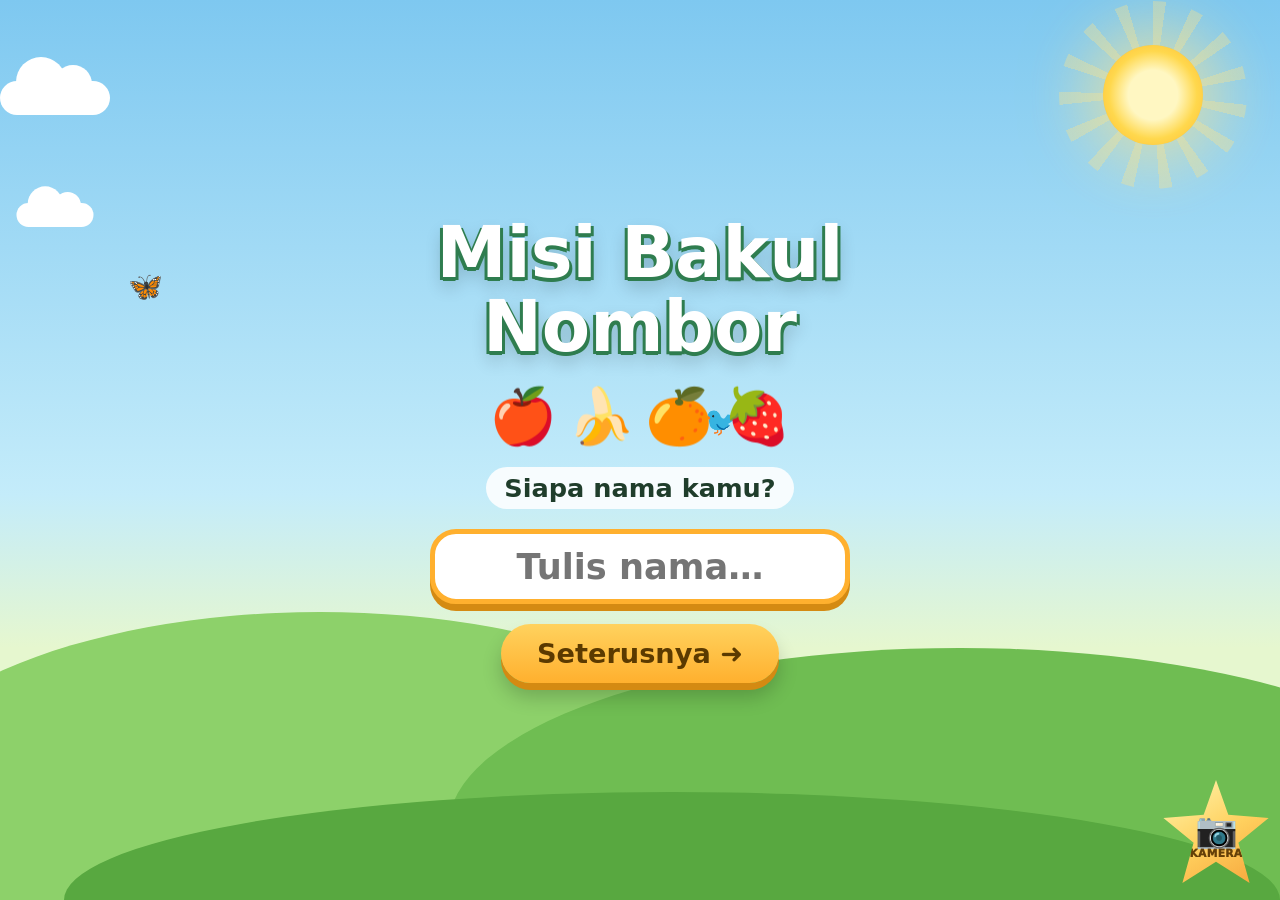
<file: index.html>
<!doctype html>
<html lang="ms"><head><meta charset="utf-8">
<meta name="viewport" content="width=device-width,initial-scale=1,viewport-fit=cover">
<title>Misi Bakul Nombor</title>
<style>
*{box-sizing:border-box;margin:0}
:root{color-scheme:light;--ink:#1f3d2b;box-sizing:border-box;padding-top:env(safe-area-inset-top,0px);padding-bottom:env(safe-area-inset-bottom,0px)}
html,body{height:100%}
body{font-family:ui-rounded,"Trebuchet MS",system-ui,sans-serif;color:var(--ink);overflow:hidden;background:#8fd3f4;user-select:none;-webkit-user-select:none}
button{font:inherit;cursor:pointer;border:0;touch-action:manipulation;color:inherit}
.bg{position:fixed;inset:0;z-index:0;overflow:hidden;background:linear-gradient(#7ec8f0,#c4ecfa 55%,#e6f7cf 72%)}
.sun{position:absolute;right:6%;top:5%;width:100px;height:100px;border-radius:50%;background:radial-gradient(#fff7c2 35%,#ffd84d 62%,#ffb62e);box-shadow:0 0 60px 20px #ffe58a99}
.sun:before{content:"";position:absolute;inset:-44px;border-radius:50%;background:repeating-conic-gradient(#ffe58a55 0 8deg,transparent 8deg 24deg);animation:spin 40s linear infinite;z-index:-1}
.cl{position:absolute;background:#fff;border-radius:99px;height:34px;width:110px;animation:drift linear infinite}
.cl:before,.cl:after{content:"";position:absolute;background:#fff;border-radius:50%}
.cl:before{width:50px;height:50px;left:16px;top:-24px}.cl:after{width:38px;height:38px;right:18px;top:-16px}
.hill{position:absolute;bottom:-12vh;border-radius:50%}
.h1{left:-10%;width:70%;height:44vh;background:#8dd16a}.h2{right:-15%;width:80%;height:40vh;background:#6fbd52}.h3{left:5%;width:95%;height:24vh;background:#58a840}
.fly{position:absolute;font-size:28px;animation:fly 14s ease-in-out infinite}
@keyframes spin{to{transform:rotate(360deg)}}
@keyframes drift{from{transform:translateX(-160px)}to{transform:translateX(calc(100vw + 160px))}}
@keyframes fly{0%,100%{transform:translate(0,0)}50%{transform:translate(40vw,-8vh)}}
.scr{position:fixed;inset:0;z-index:5;display:none;flex-direction:column;align-items:center;justify-content:center;gap:2.2vh;padding:14px;text-align:center;overflow:auto}
.scr.on{display:flex;animation:fade .4s}
@keyframes fade{from{opacity:0;transform:scale(.96)}}
.logo{font-size:clamp(2.2rem,8vw,4.4rem);font-weight:900;color:#fff;line-height:1.05;text-shadow:0 4px 0 #2f7d4f,3px 3px 0 #2f7d4f,-3px 3px 0 #2f7d4f,0 10px 18px #0003;animation:bob 2.6s ease-in-out infinite}
.sub{font-size:clamp(1.1rem,3vw,1.6rem);font-weight:800;background:#fffd;padding:6px 18px;border-radius:99px}
.fl{font-size:clamp(2rem,7vw,3.4rem);display:flex;gap:10px}.fl span{animation:bob 1.6s ease-in-out infinite}.fl span:nth-child(2){animation-delay:.3s}.fl span:nth-child(3){animation-delay:.6s}.fl span:nth-child(4){animation-delay:.9s}
#nm{font:inherit;font-weight:900;font-size:clamp(1.4rem,4vw,2.2rem);text-align:center;border:5px solid #ffb02e;border-radius:26px;padding:12px 18px;width:min(88vw,420px);outline:0;box-shadow:0 7px 0 #d48a12;user-select:text;-webkit-user-select:text}
.btn{background:linear-gradient(#ffd25e,#ffb02e);color:#5b3a00;font-weight:900;font-size:clamp(1.2rem,3vw,1.7rem);padding:14px 36px;border-radius:99px;box-shadow:0 7px 0 #d48a12,0 14px 20px #0003}
.btn:active{transform:translateY(5px);box-shadow:0 2px 0 #d48a12}
.btn.g{background:#fff;font-size:1rem;padding:8px 18px;box-shadow:0 4px 0 #cdd}
.row{display:flex;flex-wrap:wrap;gap:clamp(10px,3vw,26px);justify-content:center;align-items:flex-end}
.card{background:#fff;border-radius:26px;padding:10px 14px 12px;box-shadow:0 8px 0 #cfe5d3,0 14px 24px #0002;border:5px solid transparent;font-weight:900;transition:transform .15s}
.card:hover{transform:scale(1.06) rotate(-1deg)}.card.sel{border-color:#ffb02e;background:#fff8e1}
.card .hero{width:clamp(80px,17vh,150px)}.big .hero{width:clamp(130px,30vh,260px)}
.sk{width:46px;height:46px;border-radius:50%;border:5px solid #fff;box-shadow:0 4px 0 #0002}.sk.sel{outline:5px solid #ffb02e}
.hero{overflow:visible;display:block}.hero.idle{animation:bob 2.4s ease-in-out infinite}
@keyframes bob{50%{transform:translateY(-7px)}}
.hero.cheer{animation:jump .6s ease-in-out 3}.hero.sad{animation:shake .5s}
@keyframes jump{40%{transform:translateY(-34px) scale(1.05,.96)}}
@keyframes shake{25%{transform:translateX(-7px) rotate(-3deg)}75%{transform:translateX(7px) rotate(3deg)}}
.hero.cheer .r{animation:wave .28s ease-in-out infinite alternate}@keyframes wave{to{transform:rotate(-150deg)}}
.eyes{animation:blink 4s infinite;transform-origin:60px 58px}@keyframes blink{0%,94%,100%{transform:scaleY(1)}97%{transform:scaleY(.1)}}
.talk .mouth{animation:talk .22s infinite alternate;transform-origin:60px 72px}@keyframes talk{to{transform:scaleY(1.7)}}
.bub{position:relative;background:#fff;border:4px solid #ffb02e;border-radius:26px;padding:12px 18px;font-weight:800;font-size:clamp(1rem,2.5vw,1.4rem);line-height:1.35;max-width:min(680px,68vw);box-shadow:0 6px 0 #d48a12,0 12px 20px #0002;animation:pop .35s cubic-bezier(.3,1.6,.5,1)}
.bub:before{content:"";position:absolute;left:-22px;bottom:18px;border:11px solid transparent;border-right:14px solid #ffb02e}
.bub:after{content:"";position:absolute;left:-14px;bottom:20px;border:9px solid transparent;border-right:12px solid #fff}
.bub.c{display:inline-block}
@keyframes pop{from{transform:scale(.6);opacity:0}}
#game{position:fixed;inset:0;z-index:2;display:none;grid-template-rows:auto 1fr auto;padding-top:env(safe-area-inset-top,0px)}
#game.on{display:grid}
.hud{display:flex;flex-wrap:wrap;align-items:center;justify-content:space-between;gap:8px;padding:8px 12px}
.chip{background:#fffd;border-radius:99px;padding:6px 14px;font-weight:900;white-space:nowrap}
.mc{background:#fff9;border-radius:99px;padding:6px 14px;font-weight:900}.mc.on{background:#ffb02e;color:#fff;box-shadow:0 3px 0 #d48a12}
.dots span{width:15px;height:15px;border-radius:50%;background:#fff8;border:2px solid #fff;display:inline-block;margin:0 3px}.dots .d{background:#ffc83d}.dots .c{outline:3px solid #ff7a59}
.play{display:flex;align-items:center;justify-content:center;min-height:0;padding:4px 10px}
.hrow{display:flex;align-items:flex-end;gap:22px;padding:0 14px 10px 14px}.hrow .hero{width:clamp(96px,23vh,190px);flex:none}
.col{display:flex;flex-direction:column;align-items:center;gap:2.5vh}
.fr{display:flex;flex-wrap:wrap;gap:10px;justify-content:center;max-width:min(720px,94vw)}
.fx{position:relative;background:#fffd;border-radius:24px;width:clamp(58px,13vmin,100px);height:clamp(58px,13vmin,100px);font-size:clamp(2rem,9vmin,4.2rem);box-shadow:0 6px 0 #0001;animation:pop .45s both;transition:transform .15s,background .15s}
.fx b{position:absolute;top:-9px;right:-7px;background:#ff7a59;color:#fff;border-radius:50%;font-size:1rem;width:28px;height:28px;display:none;place-items:center}
.fx.cn{background:#dcfce7;transform:scale(.92) rotate(-4deg)}.fx.cn b{display:grid}
.cnt{font-weight:900;background:#fffd;border-radius:99px;padding:4px 16px}
.nums{display:flex;gap:clamp(10px,2.4vw,22px);flex-wrap:wrap;justify-content:center}
.nb{width:clamp(68px,15vmin,120px);height:clamp(68px,15vmin,120px);border-radius:26px;font-size:clamp(2rem,8vmin,3.6rem);font-weight:900;color:#1f6f4a;background:linear-gradient(#fffef2,#ffeeb5);border:4px solid #f1b43c;box-shadow:0 7px 0 #d8962a,0 12px 16px #0002}
.nb:active{transform:translateY(5px);box-shadow:0 2px 0 #d8962a}
.no{animation:shake .4s;background:#fecdd3!important}
.m2{display:flex;flex-wrap:wrap;gap:clamp(8px,4vw,50px);align-items:center;justify-content:center}
.tree{position:relative;width:min(46vw,52vh,360px);min-width:210px;aspect-ratio:300/260;touch-action:none}.tree svg{width:100%;height:100%;display:block;filter:drop-shadow(0 10px 8px #0002)}
.tf{position:absolute;transform:translate(-50%,-50%);font-size:clamp(28px,6.2vmin,50px);line-height:1;cursor:grab;touch-action:none;animation:sway 3s ease-in-out infinite;filter:drop-shadow(0 3px 2px #0003)}
.tf:nth-child(3n){animation-delay:-1s}.tf:nth-child(3n+1){animation-delay:-2s}
.tf.drg{animation:none;z-index:30;scale:1.3;cursor:grabbing}.tf.gone{visibility:hidden;pointer-events:none}
@keyframes sway{50%{transform:translate(-50%,-55%) rotate(7deg)}}
.side{display:flex;flex-direction:column;align-items:center;gap:6px}
.tgt{font-size:clamp(1.6rem,5vmin,2.6rem);font-weight:900;background:#fffd;border-radius:99px;padding:2px 22px}
.bkt{position:relative;width:clamp(150px,28vmin,250px);height:clamp(130px,24vmin,210px);display:grid;place-items:end center}
.bk{font-size:clamp(5.5rem,22vmin,9.5rem);line-height:1;filter:drop-shadow(0 8px 6px #0003)}
.bin{position:absolute;bottom:40%;left:6%;right:6%;display:flex;flex-wrap:wrap;justify-content:center;font-size:clamp(1.3rem,4.4vmin,2.1rem);line-height:1;z-index:2}
.bin span{cursor:pointer;animation:pop .3s}
.bc{position:absolute;right:-6px;top:-4px;background:#fff;border:3px solid #ffb02e;border-radius:99px;font-weight:900;padding:2px 12px;z-index:3}
.m3{position:relative;display:grid;grid-template-columns:auto auto;gap:clamp(70px,22vw,230px);touch-action:none;padding:6px}
.m3 .ln{position:absolute;inset:0;width:100%;height:100%;overflow:visible;pointer-events:none;z-index:1}
.c1,.c2{display:flex;flex-direction:column;justify-content:space-around;gap:clamp(6px,1.6vh,14px);position:relative;z-index:2}
.mn,.mg{display:flex;align-items:center;justify-content:center;background:#fffe;border:4px solid #bfe0c6;border-radius:22px;min-height:clamp(52px,10vh,84px);box-shadow:0 5px 0 #0002;font-weight:900;transition:transform .15s}
.mn{width:clamp(64px,14vmin,100px);font-size:clamp(1.8rem,6vmin,3rem);color:#1f6f4a}.mg{width:clamp(150px,34vw,330px);flex-wrap:wrap;font-size:clamp(1rem,3.6vmin,1.8rem);padding:4px 8px;line-height:1.15}
.pk{background:#fff1bd;border-color:#f1ae41;transform:scale(1.08)}.dn{background:#dcfce7;border-color:#48ae6b}
#ban,#cfl{position:fixed;inset:0}#ban{z-index:30;display:none;place-items:center;background:#0005}#ban.on{display:grid}
#ban div{background:#fff;border-radius:34px;padding:26px 46px;text-align:center;animation:zoom .5s cubic-bezier(.3,1.6,.5,1);box-shadow:0 12px 0 #ffb02e}
#ban span{font-size:4rem;display:block}#ban h2{font-size:clamp(1.6rem,5vw,2.6rem)}@keyframes zoom{from{transform:scale(.3) rotate(-8deg);opacity:0}}
.cf{position:fixed;top:-30px;font-size:26px;z-index:50;animation:fall 1.9s ease-in forwards;pointer-events:none}
@keyframes fall{to{transform:translate(var(--x),108vh) rotate(var(--r))}}
.top{position:fixed;right:10px;top:calc(8px + env(safe-area-inset-top,0px));z-index:20;display:none;gap:6px}.top.on{display:flex}
.top button{background:#fffd;border-radius:50%;width:42px;height:42px;font-size:1.2rem}
.tray{position:relative;min-width:190px;display:flex;flex-wrap:wrap;gap:4px;justify-content:center;background:#fff7;border:3px dashed #6fbd52;border-radius:20px;padding:18px 10px 6px;max-width:min(560px,94vw)}
.tl{white-space:nowrap;position:absolute;top:-13px;left:14px;background:#fff;border-radius:99px;padding:0 10px;font-weight:900;font-size:.9rem}
.ap{font-size:clamp(24px,5.2vmin,38px);line-height:1;cursor:grab;touch-action:none;transition:scale .15s}.ap.drg{z-index:30;scale:1.4}.ap.sel{scale:1.35;filter:drop-shadow(0 0 6px #f59e0b)}
.bks{display:flex;gap:clamp(8px,3vw,36px);align-items:flex-end;justify-content:center}
.b3{display:flex;flex-direction:column;align-items:center;gap:2px;width:clamp(84px,21vmin,150px);touch-action:none;cursor:pointer;transition:scale .15s}.b3.drg{z-index:30;scale:1.15;cursor:grabbing}.b3.pk{scale:1.1;filter:drop-shadow(0 0 8px #f59e0b)}
.bl{font-weight:900;font-size:clamp(.75rem,2.2vmin,1rem);background:#fffd;border-radius:99px;padding:0 10px}
.bi{min-height:1.3em;width:92%;display:flex;flex-wrap:wrap;justify-content:center;font-size:clamp(.85rem,2.8vmin,1.3rem);line-height:1;margin-bottom:-.8em;z-index:1}
.bw{position:relative;line-height:1}.bb{font-size:clamp(3.2rem,11vmin,5.6rem);filter:drop-shadow(0 6px 4px #0003)}
.bn{position:absolute;left:0;right:0;bottom:16%;text-align:center;font-size:clamp(1.4rem,5vmin,2.4rem);color:#fff;-webkit-text-stroke:2px #8a5a1e;paint-order:stroke fill}
.bd{display:grid;grid-template-columns:repeat(5,1fr);gap:3px;width:72%}.bd i{aspect-ratio:1;border-radius:50%;border:2px solid #f59e0b;background:#fff}.bd i.f{background:#f59e0b}
.sl{position:relative;width:clamp(96px,23vmin,170px);min-height:clamp(110px,28vmin,200px);border:4px dashed #fff;border-radius:22px;background:#fff6;display:flex;align-items:center;justify-content:center}.sl small{position:absolute;top:2px;left:10px;font-weight:900;color:#1f6f4a}
.dir{background:#fff;border:3px solid #ffb02e;border-radius:99px;padding:4px 20px;font-weight:900;font-size:clamp(1rem,3vmin,1.5rem)}
.col.f3 .b3{width:clamp(74px,17vmin,124px)}.col.f3 .bb{font-size:clamp(2.6rem,8.6vmin,4.5rem)}.col.f3 .bn{font-size:clamp(1.2rem,4vmin,2rem)}
.stair{position:relative;padding:0 8px}.stair .bks{gap:4px;align-items:flex-end;position:relative;z-index:1}
.arw{position:absolute;left:8%;right:8%;top:48%;border-top:7px dashed #f97316;transform:rotate(-13deg);transform-origin:left center;z-index:0;opacity:.9}
.arw.dn{top:30%;transform:rotate(13deg)}.arw:after{content:"";position:absolute;right:-8px;top:-16px;border-left:20px solid #f97316;border-top:12px solid transparent;border-bottom:12px solid transparent}
.sl.st{border:0;background:none;min-height:0;padding:0;flex-direction:column;justify-content:flex-end;width:clamp(80px,19vmin,134px)}
.zn{width:100%;min-height:clamp(96px,19vmin,150px);border:3px dashed #fff;border-bottom:0;border-radius:16px 16px 0 0;background:#fff5;display:flex;align-items:flex-end;justify-content:center}
.blk{width:100%;background:linear-gradient(#e8c17a,#c28a45);border-radius:0 0 12px 12px;box-shadow:inset 0 5px 0 #f6dfa8;display:grid;place-items:center;color:#fff;font-size:1.7rem;-webkit-text-stroke:2px #8a5a1e;paint-order:stroke fill}
.ag{display:grid;grid-template-columns:repeat(4,1fr);gap:clamp(6px,1.5vw,14px);width:min(760px,96vw)}
.ag .card{padding:6px 6px 8px;font-size:.85rem}.ag .card .hero{width:100%;max-width:clamp(54px,13vh,110px);height:auto;margin:auto}
.dress{display:grid;grid-template-columns:1fr 1fr;gap:12px;width:min(980px,96vw);height:min(88vh,640px)}
.pv{background:#f5c46a;border-radius:28px;display:flex;flex-direction:column;align-items:center;justify-content:center;gap:8px;padding:10px;overflow:hidden;box-shadow:0 8px 0 #d99a2b}.pv .hero{width:clamp(140px,34vh,260px);height:auto}
.pn{background:#f6f3d8;border-radius:28px;padding:10px;display:flex;flex-direction:column;gap:8px;min-height:0;box-shadow:0 8px 0 #cfc58a}
.tabs{display:flex;gap:6px;overflow-x:auto}.tb{background:#fff8;border-radius:16px;padding:6px 12px;font-size:1.5rem;font-weight:900;display:flex;flex-direction:column;align-items:center;min-width:70px}.tb small{font-size:.7rem}.tb.on{background:#fff;box-shadow:0 4px 0 #cfc58a}
.gr{display:grid;grid-template-columns:repeat(auto-fill,minmax(84px,1fr));gap:8px;overflow:auto;flex:1;padding:4px;min-height:0;align-content:start}
.it{position:relative;background:#ecebc8;border-radius:20px;padding:6px;display:flex;flex-direction:column;align-items:center;font-weight:800;font-size:.72rem;border:3px solid transparent}.it.sel{border-color:#f5a623;background:#fff4d6}.it .hero{width:100%;max-width:92px;height:auto}
.ck{position:absolute;top:4px;right:4px;background:#f5a623;color:#fff;border-radius:50%;width:22px;height:22px;display:grid;place-items:center;font-size:.8rem}
@media(orientation:portrait){.ag{grid-template-columns:repeat(3,1fr)}.dress{grid-template-columns:1fr;grid-template-rows:36% 1fr}.pv .hero{width:clamp(110px,24vh,200px)}}
/* Kamera memenuhi latar seluruh skrin, bukan pratonton kecil di penjuru. */
#cv{position:fixed;inset:0;width:100vw;height:100vh;height:100dvh;object-fit:cover;object-position:center center;transform:scaleX(-1);z-index:1;display:none;pointer-events:none;border:0;border-radius:0;box-shadow:none;background:#193a32}
body.camera-active .bg{visibility:hidden;opacity:0}
/* Serpihan bintang mengikuti jari, hilang secara automatik. */
#camStars{position:fixed;inset:0;z-index:35;pointer-events:none;overflow:hidden}
.cam-spark{position:absolute;left:0;top:0;pointer-events:none;line-height:1;font-size:clamp(21px,3vw,30px);text-shadow:0 2px 4px #0008;opacity:0;animation:cam-spark-fade var(--ttl,.76s) ease-out forwards;will-change:transform,opacity}
@keyframes cam-spark-fade{0%{opacity:0;transform:translate(-50%,-50%) scale(.2) rotate(-30deg)}15%{opacity:1;transform:translate(-50%,-50%) scale(1.08) rotate(8deg)}100%{opacity:0;transform:translate(calc(-50% + var(--dx,0px)),calc(-50% + var(--dy,-24px))) scale(.45) rotate(100deg)}}
/* Bintang kamera besar di kanan bawah, kekal boleh ditekan di semua peranti. */
#bCam{position:fixed;right:max(8px,env(safe-area-inset-right,0px));bottom:max(8px,env(safe-area-inset-bottom,0px));z-index:45;width:112px;height:112px;padding:0;background:linear-gradient(150deg,#fff8b3 0%,#ffd05e 50%,#f59d35 100%);color:#654008;border:none;border-radius:0;box-shadow:none;clip-path:polygon(50% 0%,61% 31%,97% 34%,70% 56%,80% 92%,50% 73%,20% 92%,30% 56%,3% 34%,39% 31%);display:flex;flex-direction:column;align-items:center;justify-content:center;gap:0;font-weight:950;filter:drop-shadow(0 7px 6px #0005);transition:transform .15s ease,filter .15s ease}
#bCam .cam-icon{display:block;line-height:1;font-size:2.15rem;pointer-events:none}#bCam .cam-label{font-size:.67rem;line-height:1.05;letter-spacing:.3px;pointer-events:none}
#bCam.on{background:linear-gradient(150deg,#dbffa2,#8cf17d 60%,#41bd86);color:#174b31}
#bCam:focus-visible{outline:4px solid #fff;outline-offset:4px}#bCam:active:not(:disabled){transform:scale(.95)}#bCam:disabled{opacity:.73;cursor:wait}
@media(max-width:540px){#bCam{width:96px;height:96px}#bCam .cam-icon{font-size:1.83rem}#bCam .cam-label{font-size:.6rem}}
#hc{position:fixed;left:0;top:0;width:60px;height:60px;margin:-30px 0 0 -30px;border-radius:50%;border:5px solid #fff;background:conic-gradient(#22c55e calc(var(--p,0)*1turn),#f9731699 0);display:none;place-items:center;font-size:28px;z-index:100;pointer-events:none;box-shadow:0 4px 12px #0005}
#hc.pin{transform:scale(.75);border-color:#22c55e}
#cmsg{position:fixed;left:50%;top:70px;transform:translateX(-50%);background:#fff;border:4px solid #ffb02e;border-radius:20px;padding:8px 16px;font-weight:800;z-index:60;display:none;max-width:90vw;text-align:center}
/* Dua pilihan julat, mudah ditekan dengan sentuhan atau Point & Select. */
#bR[aria-expanded="true"]{background:#ffe09a;color:#5b3a00}
.range-menu{position:absolute;top:54px;right:52px;z-index:29;width:min(250px,calc(100vw - 22px));padding:14px;border:3px solid #e6aa42;border-radius:20px;background:#fffdf4;box-shadow:0 10px 30px #0003;display:flex;flex-direction:column;align-items:stretch;gap:10px;text-align:center}
.range-menu[hidden]{display:none!important}
.range-menu strong{font-size:1.1rem;color:#1f3d2b}
.range-menu .range-choice{width:100%;height:auto;flex:0 0 auto;font-weight:950;font-size:1.35rem;background:#eef8e9;color:#1f4c2b;border:3px solid #a8d49c;border-radius:16px;min-height:58px;padding:9px 15px;box-shadow:0 3px 0 #b5cfa7}
.range-menu .range-choice.active{background:#ffe7a5;border-color:#efb842;color:#714a03}
.range-menu .range-choice:focus-visible{outline:4px solid #f59e0b;outline-offset:2px}
.range-menu small{color:#537061;font-weight:700;line-height:1.35}
/* Nombor pada anak tangga dibuang; bentuk tangga kekal. */
@media(prefers-reduced-motion:reduce){*{animation:none!important;transition:none!important}}
</style></head><body>
<div class="bg"><div class="sun"></div><div class="cl" style="top:9%;animation-duration:50s"></div><div class="cl" style="top:22%;animation-duration:70s;animation-delay:-30s;transform:scale(.7)"></div><div class="hill h1"></div><div class="hill h2"></div><div class="hill h3"></div><div class="fly" style="top:30%;left:10%">🦋</div><div class="fly" style="top:45%;left:55%;animation-delay:-6s">🐦</div></div>

<section class="scr on" id="sName"><div class="logo">Misi Bakul<br>Nombor</div><div class="fl"><span>🍎</span><span>🍌</span><span>🍊</span><span>🍓</span></div><div class="sub">Siapa nama kamu?</div><input id="nm" maxlength="14" placeholder="Tulis nama…" autocomplete="off"><button class="btn" id="goName">Seterusnya ➜</button></section>
<section class="scr" id="sGen"><div class="sub" id="gT"></div><div class="ag" id="gR"></div></section>
<section class="scr" id="sOut"><div class="dress"><div class="pv"><div class="sub" id="oB"></div><div id="oP"></div></div><div class="pn"><div class="tabs" id="oT"></div><div class="gr" id="oR"></div><div class="row"><button class="btn g" id="oBack">← Tukar haiwan</button><button class="btn" id="oGo">Jom Main! ▶</button></div></div></div></section>
<section class="scr" id="sEnd"><div class="logo" id="eT"></div><div class="big" id="eH"></div><div class="sub" id="eS"></div><div class="row"><button class="btn" id="eAgain">▶ Main lagi</button><button class="btn g" id="eChar">Tukar watak</button></div></section>

<div id="game"><div class="hud"><div class="row" style="gap:6px"><button class="mc" data-m="0">1 · Kira</button><button class="mc" data-m="1">2 · Bakul</button><button class="mc" data-m="2">3 · Susun</button></div><div class="dots" id="dots"></div><div class="chip" id="stars" style="margin-right:150px">⭐ 0</div></div><div class="play" id="play"></div><div class="hrow"><div id="hero"></div><div class="bub" id="bub"></div></div></div>
<div class="top" id="top"><button id="bV" title="Suara">🔊</button><button id="bR" title="Pilih julat nombor" aria-label="Pilih julat nombor" aria-haspopup="true" aria-expanded="false" aria-controls="rangeMenu">⚙️</button><button id="bF" title="Skrin penuh">⛶</button><div id="rangeMenu" class="range-menu" role="group" aria-label="Pilihan julat nombor" hidden><strong>🔢 Pilih Nombor</strong><button class="range-choice active" type="button" data-range="5" aria-pressed="true">0 – 5</button><button class="range-choice" type="button" data-range="10" aria-pressed="false">0 – 10</button><small>Pilih satu untuk mula semula misi semasa.</small></div></div>
<div id="ban"><div><span id="be"></span><h2 id="bt"></h2></div></div>

<video id="cv" muted autoplay playsinline aria-hidden="true"></video><div id="camStars" aria-hidden="true"></div><button id="bCam" type="button" aria-label="Hidupkan webcam" aria-pressed="false" title="Hidupkan webcam"><span class="cam-icon" aria-hidden="true">📷</span><span class="cam-label">KAMERA</span></button><div id="hc">👆</div><div id="cmsg"></div>
<script>
const $=s=>document.querySelector(s),R=(a,b)=>a+Math.floor(Math.random()*(b-a+1)),SH=a=>a.map(x=>[Math.random(),x]).sort((p,q)=>p[0]-q[0]).map(p=>p[1]);
const SK=['#ffd9b8','#e9b98c','#b97d56'],FR=['🍎','🍌','🍊','🍇','🍓','🍉'],COL=['#3b82f6','#a855f7','#f59e0b','#10b981','#ec4899'];
const OUT={l:[{n:'Baju T',t:'tee',c:'#3b82f6'},{n:'Baju Melayu',t:'melayu',c:'#16a34a'},{n:'Uniform',t:'uniform',c:'#fff',c2:'#2563eb'},{n:'Hero',t:'hero',c:'#ef4444',c2:'#b91c1c'}],
p:[{n:'Baju T',t:'tee',c:'#ec4899'},{n:'Baju Kurung',t:'kurung',c:'#a855f7'},{n:'Uniform',t:'uniform',c:'#fff',c2:'#ef4444'},{n:'Hero',t:'hero',c:'#f59e0b',c2:'#d97706'}]};
const S={name:'Kawan',a:0,acc:[0,0,0,0],tab:0,range:5,stars:0,voice:1,m:0,r:0,last:-1,lock:0};
const MS=[['🔢','Misi 1 · Jom Kira!'],['🧺','Misi 2 · Isi Bakul!'],['🧺','Misi 3 · Susun Bakul!']];
const PR=['Hebat, {n}! 🎉','Pandainya {n}! ⭐','Wah, betul! Bagus {n}!','Yeay! Tepat sekali! 🌟'];
let ac;function tone(f,d=.14,t='sine',w=0){try{ac=ac||new(window.AudioContext||window.webkitAudioContext)();const o=ac.createOscillator(),g=ac.createGain(),T=ac.currentTime+w;o.type=t;o.frequency.value=f;g.gain.setValueAtTime(.12,T);g.gain.exponentialRampToValueAtTime(.001,T+d);o.connect(g);g.connect(ac.destination);o.start(T);o.stop(T+d)}catch(e){}}
const sfx={ok:()=>[523,659,784,1047].forEach((f,i)=>tone(f,.2,'triangle',i*.09)),bad:()=>tone(190,.3,'sawtooth'),pop:k=>tone(400+(k||0)*60,.1)};
function speak(t){if(!S.voice||!window.speechSynthesis)return;try{speechSynthesis.cancel();const u=new SpeechSynthesisUtterance(t);u.lang='ms-MY';const vs=speechSynthesis.getVoices(),vv=vs.find(x=>/^ms/i.test(x.lang))||vs.find(x=>/^id/i.test(x.lang));if(vv){u.voice=vv;u.lang=vv.lang}u.rate=.9;u.pitch=1.3;speechSynthesis.speak(u)}catch(e){}}
const AN=[
{n:'Anjing',c:'#fbfbf7',bd:'#f9d7de',t:'flop',e:'#8a4b24',pt:'eye',pc:'#c98a4b'},
{n:'Poodle',c:'#c97c3a',bd:'#e8a384',t:'curl',e:'#c97c3a',fc:'#e0a07a',fx:17,fh:12,fy:68},
{n:'Husky',c:'#eeeff3',bd:'#d6d8de',t:'point',e:'#8b8fa3',ei:'#f4a7b9',top:'#8b8fa3',limb:'#8b8fa3'},
{n:'Beagle',c:'#e9bd78',bd:'#f9dcc0',t:'flop',e:'#8a4b24',fc:'#f9dcc0',fx:16,fh:12,fy:68,limb:'#d9a45f'},
{n:'Beruang',c:'#ee8fc0',bd:'#fbd8c8',t:'round',e:'#ee8fc0',ei:'#d56aa0',fl:1,fc:'#fbd8c8',fx:13,fh:11,fy:68},
{n:'Panda',c:'#fbfbf7',bd:'#fbfbf7',t:'round',e:'#555',ei:'#999',eyep:1,limb:'#555'},
{n:'Arnab Biru',c:'#6aa9f0',bd:'#a9d2fb',t:'long',e:'#6aa9f0',ei:'#9ccaf8',pt:'ear',pc:'#4688d8'},
{n:'Arnab Ungu',c:'#c56ad6',bd:'#e0a8ea',t:'long',e:'#c56ad6',ei:'#ecb3f4',fl:1},
{n:'Lembu',c:'#fbfbf7',bd:'#d9d9dd',t:'cow',e:'#444',pt:'cow',fc:'#f6c1c1',fx:21,fh:14,fy:68,limb:'#f2f2f2'},
{n:'Lembu Oren',c:'#f0983a',bd:'#fbe8bf',t:'horn',e:'#d98340',fc:'#fbe8bf',fx:22,fh:16,fy:68,limb:'#d98340'},
{n:'Kucing',c:'#b0694c',bd:'#d98a73',t:'point',e:'#b0694c',ei:'#e9a0a0',fc:'#f0cdb3',fx:14,fh:11,fy:68,wh:1,nz:'#f08a9a'},
{n:'Kucing Putih',c:'#f6f6f6',bd:'#f3d3d3',t:'point',e:'#f6f6f6',ei:'#f2b8c0',wh:1,nz:'#f08a9a'}];
const HT=[null,()=>'<rect x="38" y="8" width="44" height="22" rx="6" fill="#1f2937"/>',
()=>'<path d="M36 28L40 6L51 19L60 4L69 19L80 6L84 28Z" fill="#fbbf24" stroke="#d97706" stroke-width="2"/><circle cx="60" cy="22" r="3" fill="#ef4444"/>',
()=>'<path d="M60 -12L42 28H78Z" fill="#ec4899"/><path d="M52 8H68M47 18H73" stroke="#fff" stroke-width="3"/><circle cx="60" cy="-12" r="5" fill="#fbbf24"/>',
()=>'<path d="M26 34Q28 10 60 10Q92 10 94 34Z" fill="#3b82f6"/><path d="M80 30Q106 30 110 40L80 40Z" fill="#1d4ed8"/>',
()=>'<path d="M18 20L60 4L102 20L60 36Z" fill="#1f2937"/><rect x="44" y="28" width="32" height="10" fill="#374151"/><path d="M94 22V42" stroke="#fbbf24" stroke-width="3"/><circle cx="94" cy="44" r="4" fill="#fbbf24"/>'];
const SHI=[null,()=>'<path d="M35 104Q38 88 60 87Q82 88 85 104L84 130Q60 140 36 130Z" fill="#ef4444"/>',
()=>'<path d="M35 104Q38 88 60 87Q82 88 85 104L84 130Q60 140 36 130Z" fill="#fbbf24"/><text x="60" y="118" text-anchor="middle" font-size="20">⭐</text>',
()=>'<path d="M35 104Q38 88 60 87Q82 88 85 104L84 130Q60 140 36 130Z" fill="#16a34a"/><circle cx="60" cy="98" r="2.4" fill="#fbbf24"/><circle cx="60" cy="110" r="2.4" fill="#fbbf24"/><circle cx="60" cy="122" r="2.4" fill="#fbbf24"/>',
()=>'<path d="M35 104Q38 88 60 87Q82 88 85 104L84 130Q60 140 36 130Z" fill="#fff" stroke="#0002" stroke-width="2"/><path d="M52 88L60 100L68 88Z" fill="#2563eb"/><path d="M60 100L55 122L60 128L65 122Z" fill="#2563eb"/>',
()=>'<path d="M35 104Q38 88 60 87Q82 88 85 104L84 130Q60 140 36 130Z" fill="#60a5fa"/><path d="M36 100H84M36 114H85M36 127H84" stroke="#fff" stroke-width="4"/>'];
const GL=[null,()=>'<rect x="35" y="44" width="23" height="15" rx="6" fill="#111"/><rect x="62" y="44" width="23" height="15" rx="6" fill="#111"/><path d="M58 50H62" stroke="#111" stroke-width="3"/>',
()=>'<circle cx="47" cy="52" r="10" fill="#fff4" stroke="#8a5a1e" stroke-width="3"/><circle cx="73" cy="52" r="10" fill="#fff4" stroke="#8a5a1e" stroke-width="3"/><path d="M57 52H63" stroke="#8a5a1e" stroke-width="3"/>',
()=>'<g fill="#f43f5e"><path transform="translate(47 49)" d="M0 -2C-9 -11 -15 0 0 11C15 0 9 -11 0 -2Z"/><path transform="translate(73 49)" d="M0 -2C-9 -11 -15 0 0 11C15 0 9 -11 0 -2Z"/></g>'];
const XT=[null,()=>'<g transform="translate(86 26)"><path d="M0 0L-15 -9V9ZM0 0L15 -9V9Z" fill="#ec4899"/><circle r="4.5" fill="#be185d"/></g>',
()=>'<path d="M37 88Q60 102 83 88L85 99Q60 113 35 99Z" fill="#ef4444"/><rect x="70" y="96" width="11" height="26" rx="5" fill="#dc2626"/>',
()=>'<path d="M33 90Q60 80 87 90L102 148H18Z" fill="#7c3aed"/>',
()=>'<g transform="translate(32 28)"><g fill="#f9a8d4"><circle cy="-7" r="5"/><circle cy="7" r="5"/><circle cx="-7" r="5"/><circle cx="7" r="5"/></g><circle r="4" fill="#fbbf24"/></g>'];
const CAT=[{n:'Topi',i:'🎩',L:HT,N:['Tiada','Songkok','Mahkota','Topi Pesta','Topi Besbol','Topi Pelajar'],vb:'8 -16 104 84'},
{n:'Baju',i:'👕',L:SHI,N:['Tiada','Baju T','Baju Bintang','Baju Melayu','Uniform','Baju Belang'],vb:'18 70 84 80'},
{n:'Cermin',i:'🕶️',L:GL,N:['Tiada','Cermin Hitam','Cermin Bulat','Cermin Hati'],vb:'14 18 92 64'},
{n:'Hiasan',i:'🎀',L:XT,N:['Tiada','Reben','Skarf','Jubah Hero','Bunga'],vb:'0 -16 120 176'}];
function ears(a,fr){const e=a.e,ei=a.ei||e,t=a.t;
if(t=='flop')return fr?`<ellipse cx="26" cy="52" rx="11" ry="21" fill="${e}" transform="rotate(18 26 52)"/><ellipse cx="94" cy="52" rx="11" ry="21" fill="${e}" transform="rotate(-18 94 52)"/>`:'';
if(fr)return'';
if(t=='round')return[[34,28],[86,28]].map(([x,y])=>`<circle cx="${x}" cy="${y}" r="12" fill="${e}"/><circle cx="${x}" cy="${y}" r="6.5" fill="${ei}"/>`).join('');
if(t=='point')return`<path d="M27 44L30 12L56 26Z" fill="${e}"/><path d="M93 44L90 12L64 26Z" fill="${e}"/><path d="M33 34L34 20L46 28Z" fill="${ei}"/><path d="M87 34L86 20L74 28Z" fill="${ei}"/>`;
if(t=='long')return`<ellipse cx="44" cy="12" rx="10" ry="25" fill="${e}"/><ellipse cx="76" cy="12" rx="10" ry="25" fill="${e}"/><ellipse cx="44" cy="14" rx="5" ry="17" fill="${ei}"/><ellipse cx="76" cy="14" rx="5" ry="17" fill="${ei}"/>`;
if(t=='curl')return[[22,40],[16,54],[22,68],[98,40],[104,54],[98,68],[36,22],[84,22],[60,18]].map(([x,y])=>`<circle cx="${x}" cy="${y}" r="12" fill="${e}"/>`).join('');
if(t=='cow')return`<ellipse cx="20" cy="40" rx="14" ry="8" fill="${e}" transform="rotate(-20 20 40)"/><ellipse cx="100" cy="40" rx="14" ry="8" fill="#fbfbf7" stroke="#0001" transform="rotate(20 100 40)"/><ellipse cx="46" cy="20" rx="4" ry="7" fill="#f4d9a0"/><ellipse cx="74" cy="20" rx="4" ry="7" fill="#f4d9a0"/>`;
return`<ellipse cx="18" cy="42" rx="14" ry="8" fill="${e}" transform="rotate(-20 18 42)"/><ellipse cx="102" cy="42" rx="14" ry="8" fill="${e}" transform="rotate(20 102 42)"/><path d="M42 26Q38 10 48 8Q46 18 50 24Z" fill="#f4d9a0"/><path d="M78 26Q82 10 72 8Q74 18 70 24Z" fill="#f4d9a0"/>`}
function hero(c,cls='idle',vb){const a=AN[c.a],k=c.acc,L=a.limb||a.c;let s='';
if(k[3]==3)s+=XT[3]();
s+=ears(a,0)+`<rect x="42" y="134" width="15" height="17" rx="7.5" fill="${L}"/><rect x="63" y="134" width="15" height="17" rx="7.5" fill="${L}"/><ellipse cx="60" cy="112" rx="25" ry="29" fill="${a.c}"/><ellipse cx="60" cy="116" rx="14" ry="17" fill="${a.bd}"/>`;
if(k[1])s+=SHI[k[1]]();
if(k[3]==2)s+=XT[2]();
s+=`<ellipse cx="34" cy="110" rx="7" ry="15" fill="${L}" transform="rotate(8 34 110)"/><g class="r" style="transform-origin:85px 98px"><ellipse cx="86" cy="110" rx="7" ry="15" fill="${L}" transform="rotate(-8 86 110)"/></g>`;
if(a.fl)s+=Array.from({length:16},(_,i)=>{const t=i/16*6.283;return`<circle cx="${(60+34*Math.cos(t)).toFixed(1)}" cy="${(54+30*Math.sin(t)).toFixed(1)}" r="8" fill="${a.c}"/>`}).join('');
s+=`<ellipse cx="60" cy="54" rx="36" ry="32" fill="${a.c}"/>`;
if(a.top)s+=`<path d="M24 52Q22 22 60 22Q98 22 96 52Q80 44 60 48Q40 44 24 52Z" fill="${a.top}"/>`;
if(a.pt=='eye')s+=`<ellipse cx="76" cy="48" rx="15" ry="14" fill="${a.pc}"/>`;
if(a.pt=='cow')s+=`<path d="M25 46Q28 22 52 24Q50 44 36 54Z" fill="#444"/>`;
if(a.pt=='ear')s+=`<path d="M70 26Q96 28 96 54Q82 58 76 46Z" fill="${a.pc}"/>`;
if(a.eyep)s+=`<ellipse cx="46" cy="52" rx="10" ry="11" fill="#555" transform="rotate(-20 46 52)"/><ellipse cx="74" cy="52" rx="10" ry="11" fill="#555" transform="rotate(20 74 52)"/>`;
if(a.fc)s+=`<ellipse cx="60" cy="${a.fy}" rx="${a.fx}" ry="${a.fh}" fill="${a.fc}"/>`;
s+=ears(a,1);
s+=`<g class="eyes"><circle cx="47" cy="52" r="4" fill="#2a1612"/><circle cx="73" cy="52" r="4" fill="#2a1612"/><circle cx="48.4" cy="50.6" r="1.3" fill="#fff"/><circle cx="74.4" cy="50.6" r="1.3" fill="#fff"/></g><ellipse cx="60" cy="62" rx="5" ry="3.6" fill="${a.nz||'#4a241a'}"/><path class="mouth" d="M53 67Q56.5 73 60 67Q63.5 73 67 67" stroke="#3a1f1a" stroke-width="2.4" fill="none" stroke-linecap="round"/>`;
if(a.wh)s+='<path d="M30 62H44M30 69L43 66M90 62H76M90 69L77 66" stroke="#4a241a" stroke-width="1.6" stroke-linecap="round"/>';
if(k[2])s+=GL[k[2]]();if(k[0])s+=HT[k[0]]();if(k[3]==1||k[3]==4)s+=XT[k[3]]();
return `<svg class="hero ${cls}" viewBox="${vb||'0 -16 120 176'}">${s}</svg>`}
function show(id){document.querySelectorAll('.scr').forEach(e=>e.classList.remove('on'));$('#game').classList.remove('on');$('#top').classList.toggle('on',id=='game');$('#'+id).classList.add('on')}
$('#goName').onclick=()=>{S.name=($('#nm').value.trim()||'Kawan').slice(0,14);gen()};$('#nm').onkeydown=e=>{if(e.key=='Enter')$('#goName').click()};
function gen(){show('sGen');$('#gT').textContent=`Hai ${S.name}! Pilih kawan kamu`;$('#gR').innerHTML=AN.map((a,i)=>`<button class="card" data-i="${i}">${hero({a:i,acc:[0,0,0,0]},'')}<div>${a.n}</div></button>`).join('');
document.querySelectorAll('#gR .card').forEach(b=>b.onclick=()=>{S.a=+b.dataset.i;S.acc=[0,0,0,0];S.tab=0;outfit();sfx.pop(3)})}
function outfit(){show('sOut');const P=()=>{$('#oP').innerHTML=hero(S);$('#oB').textContent=`Hai ${S.name}! Pilih aksesori kegemaran kamu!`;
$('#oT').innerHTML=CAT.map((c,i)=>`<button class="tb ${i==S.tab?'on':''}" data-i="${i}">${c.i}<small>${c.n}</small></button>`).join('');
const C=CAT[S.tab];$('#oR').innerHTML=C.L.map((f,i)=>{const acc=[0,0,0,0];acc[S.tab]=i;return`<button class="it ${S.acc[S.tab]==i?'sel':''}" data-i="${i}">${hero({a:S.a,acc},'',C.vb)}<span>${C.N[i]}</span>${S.acc[S.tab]==i?'<b class="ck">✓</b>':''}</button>`}).join('');
document.querySelectorAll('#oT .tb').forEach(b=>b.onclick=()=>{S.tab=+b.dataset.i;P();sfx.pop(1)});
document.querySelectorAll('#oR .it').forEach(b=>b.onclick=()=>{S.acc[S.tab]=+b.dataset.i;P();sfx.pop(2)})};P()}
$('#oBack').onclick=gen;$('#oGo').onclick=()=>{S.stars=0;show('game');$('#game').classList.add('on');$('#hero').innerHTML=hero(S);startM(0)};
const hv=()=>$('#hero svg'),play=$('#play');
function act(c,ms){const h=hv();if(!h)return;h.classList.add(c);setTimeout(()=>h.classList.remove(c),ms)}
function say(t,v){const b=$('#bub');b.textContent=t;b.style.animation='none';b.offsetHeight;b.style.animation='';act('talk',Math.min(2600,t.length*55));if(v)speak(t.replace(/[^\p{L}\p{N}\s.,!?]/gu,''))}
function hud(){$('#stars').textContent='⭐ '+S.stars;document.querySelectorAll('.mc').forEach(b=>b.classList.toggle('on',+b.dataset.m==S.m))}
function dots(d,t){$('#dots').innerHTML=Array.from({length:t},(_,i)=>`<span class="${i<d?'d':i==d?'c':''}"></span>`).join('')}
function conf(){const E=['⭐','🎉','🍎','🍓','✨','🍊','🎈'];for(let i=0;i<30;i++){const e=document.createElement('div');e.className='cf';e.textContent=E[R(0,6)];e.style.cssText=`left:${R(0,100)}vw;--x:${R(-120,120)}px;--r:${R(-540,540)}deg;animation-delay:${Math.random()*.4}s`;document.body.appendChild(e);setTimeout(()=>e.remove(),2600)}}
function startM(m){if(typeof closeRangeMenu==='function')closeRangeMenu();S.m=m;S.r=0;S.lock=0;hud();$('#be').textContent=MS[m][0];$('#bt').textContent=MS[m][1];$('#ban').classList.add('on');play.innerHTML='';sfx.pop(4);setTimeout(()=>{$('#ban').classList.remove('on');next()},1500)}
function next(){S.lock=0;const tot=S.m==2?1:5;if(S.r>=tot){if(S.m<2){startM(S.m+1)}else end();return}dots(S.r,S.m==2?2:5);[m1,m2,m3][S.m]()}
function win(){if(S.lock)return;S.lock=1;S.stars++;hud();sfx.ok();conf();act('cheer',1900);say(PR[R(0,3)].replace('{n}',S.name),1);setTimeout(()=>{S.r++;next()},2200)}
function bad(el,msg){if(el){el.classList.add('no');setTimeout(()=>el.classList.remove('no'),450)}sfx.bad();act('sad',500);say(msg,1)}
function pickN(){let n;do n=R(0,S.range);while(n==S.last&&S.range>0);return S.last=n}
function m1(){const n=pickN(),fr=FR[R(0,5)],all=Array.from({length:S.range+1},(_,i)=>i).filter(x=>x!=n),o=SH([n,...SH(all).slice(0,3)]);
play.innerHTML=`<div class="col"><div class="fr">${n===0?'<span class="cnt" aria-label="Tiada buah">Tiada buah · 0</span>':''}${Array.from({length:n},(_,i)=>`<button class="fx" style="animation-delay:${i*.09}s" aria-label="buah">${fr}<b></b></button>`).join('')}</div><div class="cnt" id="cnt">Sudah kira: 0</div><div class="nums">${o.map(v=>`<button class="nb" data-v="${v}">${v}</button>`).join('')}</div></div>`;
let k=0;play.querySelectorAll('.fx').forEach(b=>b.onclick=()=>{if(S.lock||b.classList.contains('cn'))return;b.classList.add('cn');b.lastChild.textContent=++k;$('#cnt').textContent='Sudah kira: '+k;sfx.pop(k);speak(String(k))});
play.querySelectorAll('.nb').forEach(b=>b.onclick=()=>{if(S.lock)return;+b.dataset.v==n?win():bad(b,'Hampir! Sentuh setiap buah untuk mengira, kemudian cuba lagi.')});
say(S.r?'Berapa biji buah? Kira dulu ya!':`Hai ${S.name}! Sentuh setiap buah untuk mengira, kemudian pilih nombor yang betul.`,1)}
const SL=[[28,26],[45,15],[62,15],[77,28],[20,45],[38,40],[55,32],[72,45],[30,60],[47,55],[64,60],[85,55]];
function m2(){const n=pickN(),fr=FR[R(0,5)],tot=Math.min(12,n+3),inb=[];
play.innerHTML=`<div class="m2"><div class="tree"><svg viewBox="0 0 300 260"><defs><radialGradient id="cg" cx=".35" cy=".3" r=".8"><stop offset="0" stop-color="#9be36e"/><stop offset="1" stop-color="#2f8f46"/></radialGradient></defs><path d="M128 258Q138 200 134 150H166Q162 200 172 258Z" fill="#8a5a33"/><g fill="url(#cg)"><circle cx="150" cy="80" r="64"/><circle cx="85" cy="110" r="52"/><circle cx="215" cy="110" r="52"/><circle cx="120" cy="140" r="50"/><circle cx="180" cy="140" r="50"/></g></svg>${SL.slice(0,tot).map((p,i)=>`<div class="tf" data-i="${i}" style="left:${p[0]}%;top:${p[1]}%">${fr}</div>`).join('')}</div><div class="side"><div class="tgt">${n}</div><div class="bkt" id="bkt"><div class="bin" id="bin"></div><div class="bk">🧺</div><div class="bc" id="bc">0 / ${n}</div></div><button class="btn" id="chk">✔ Hantar</button></div></div>`;
const upd=()=>{$('#bin').innerHTML=inb.map(i=>`<span data-i="${i}">${fr}</span>`).join('');$('#bc').textContent=inb.length+' / '+n;$('#bin').querySelectorAll('span').forEach(s=>s.onclick=()=>{if(S.lock)return;const i=s.dataset.i;inb.splice(inb.indexOf(i),1);play.querySelector(`.tf[data-i="${i}"]`).classList.remove('gone');upd();sfx.pop(0)})};
const put=el=>{el.classList.add('gone');inb.push(el.dataset.i);upd();sfx.pop(inb.length);say((NW[inb.length-1]||inb.length)+'!',1)};$('#chk').onclick=()=>{if(S.lock)return;const k=inb.length;if(k==n)return win();sfx.bad();act('sad',500);say(k==0?'Bakul masih kosong. Isi dahulu ya!':k<n?`Belum cukup. Kamu ada ${k}, kena ada ${n}. Tambah lagi!`:`Terlalu banyak! Kamu ada ${k}, kena ada ${n}. Sentuh buah dalam bakul untuk keluarkan.`,1)};
play.querySelectorAll('.tf').forEach(el=>{let sx,sy,mv,dr;el.onpointerdown=e=>{if(S.lock)return;dr=1;mv=0;sx=e.clientX;sy=e.clientY;el.setPointerCapture(e.pointerId);el.classList.add('drg')};
el.onpointermove=e=>{if(!dr)return;const dx=e.clientX-sx,dy=e.clientY-sy;if(Math.abs(dx)+Math.abs(dy)>8)mv=1;if(mv)el.style.translate=`${dx}px ${dy}px`};
el.onpointerup=e=>{if(!dr)return;dr=0;el.classList.remove('drg');const r=$('#bkt').getBoundingClientRect();const ok=!mv||(e.clientX>r.left-20&&e.clientX<r.right+20&&e.clientY>r.top-30&&e.clientY<r.bottom+10);el.style.translate='';if(ok)put(el)}});
say(n===0?'Sifar! Biarkan bakul kosong, kemudian tekan Hantar.':S.r?`Ambil ${n} biji buah, kemudian tekan Hantar!`:`Tolong ambil ${n} biji buah dari pokok dan letak dalam bakul! Bila siap, tekan Hantar.`,1)}
const NW=['Satu','Dua','Tiga','Empat','Lima','Enam','Tujuh','Lapan','Sembilan','Sepuluh'];
function drag(el,drop,tap){let sx,sy,mv,dr;el.onpointerdown=e=>{if(S.lock)return;dr=1;mv=0;sx=e.clientX;sy=e.clientY;el.setPointerCapture(e.pointerId);el.classList.add('drg')};
el.onpointermove=e=>{if(!dr)return;const dx=e.clientX-sx,dy=e.clientY-sy;if(Math.abs(dx)+Math.abs(dy)>8)mv=1;if(mv)el.style.translate=`${dx}px ${dy}px`};
el.onpointerup=e=>{if(!dr)return;dr=0;el.classList.remove('drg');el.style.translate='';if(mv){el.style.visibility='hidden';const t=document.elementFromPoint(e.clientX,e.clientY);el.style.visibility='';drop(t)}else tap()}}
const bk=(v,i,n,l,a=1)=>`<div class="b3" data-v="${v}" data-i="${i}">${l?`<div class="bl">Bakul ${l}</div>`:''}<div class="bi">${a?(n===0?'Kosong':'🍎'.repeat(n)):''}</div><div class="bw"><span class="bb">🧺</span><b class="bn">${v}</b></div><div class="bd">${Array.from({length:v},(_,k)=>`<i class="${k<n?'f':''}"></i>`).join('')}</div></div>`;
function m3(){ph2(pickTg(null),1)}
const pickTg=prev=>{const mx=S.range;let t;for(let k=0;k<20;k++){t=SH(Array.from({length:mx+1},(_,i)=>i)).slice(0,3);if(!prev||[...t].sort().join()!=[...prev].sort().join())break}return t};
function ph2(tg,f){const dir=f==2?-1:1,ord=[...tg].sort((a,b)=>(a-b)*dir),HG=dir>0?[24,52,80]:[80,52,24];let sl=[null,null,null],tray=SH(tg),sel=null;dots(f-1,2);
play.innerHTML=`<div class="col f3"><div class="dir">${dir>0?'⬈ Menaik · Sikit ➜ Banyak':'⬊ Menurun · Banyak ➜ Sikit'}</div><div class="stair"><div class="arw ${dir>0?'':'dn'}"></div><div class="bks" id="sl"></div></div><div class="bks" id="tr"></div></div>`;
const B=v=>bk(v,0,v,'',1);
const paint=()=>{$('#sl').innerHTML=sl.map((v,p)=>`<div class="sl st" data-p="${p}"><div class="zn">${v!==null?B(v):''}</div><div class="blk" style="height:${HG[p]}px" aria-label="Anak tangga ${p+1}"></div></div>`).join('');$('#tr').innerHTML=tray.map(B).join('');
$('#tr').querySelectorAll('.b3').forEach(el=>{const v=+el.dataset.v;if(v==sel)el.classList.add('pk');drag(el,t=>{const s=t&&t.closest('.sl');if(s)place(v,+s.dataset.p)},()=>{sel=sel==v?null:v;paint();sfx.pop(1)})});
$('#sl').querySelectorAll('.sl').forEach(s=>s.onclick=()=>{if(S.lock)return;const p=+s.dataset.p;if(sel!=null)place(sel,p);else if(sl[p]!==null){tray.push(sl[p]);sl[p]=null;paint()}})};
const place=(v,p)=>{sl=sl.map(x=>x==v?null:x);if(sl[p]!==null)tray.push(sl[p]);sl[p]=v;tray=tray.filter(x=>x!=v);sel=null;sfx.pop(p+1);paint();
if(sl.every(x=>x!==null)){if(sl.every((x,i)=>x==ord[i])){if(f<2){S.lock=1;sfx.ok();conf();act('cheer',1500);say(PR[R(0,3)].replace('{n}',S.name),1);setTimeout(()=>{S.lock=0;ph2(pickTg(tg),2)},2000)}else win()}
else{bad(null,dir>0?'Belum betul. Kira titik dan epal. Mana yang paling sedikit? Letak di tangga 1.':'Belum betul. Mana yang paling banyak? Letak di tangga 1. Kira titik ya!');S.lock=1;setTimeout(()=>{S.lock=0;sl=[null,null,null];tray=SH(tg);paint()},1400)}}};
paint();say(f==1?`Hai ${S.name}! Naik bukit! Letak bakul PALING SEDIKIT epal di tangga 1, kemudian tangga 2, dan PALING BANYAK di tangga 3.`:'Sekarang turun bukit! Letak bakul PALING BANYAK epal di tangga 1, kemudian tangga 2, dan PALING SEDIKIT di tangga 3.',1)}
function end(){show('sEnd');$('#eT').textContent=`Tahniah, ${S.name}! 🎉`;$('#eH').innerHTML=hero(S,'cheer');$('#eS').textContent=`Kamu dapat ⭐ ${S.stars} bintang!`;conf();sfx.ok();speak(`Tahniah ${S.name}! Kamu hebat!`);setTimeout(conf,1400)}
$('#eAgain').onclick=()=>{S.stars=0;show('game');$('#game').classList.add('on');$('#hero').innerHTML=hero(S);startM(0)};$('#eChar').onclick=gen;
document.querySelectorAll('.mc').forEach(b=>b.onclick=()=>startM(+b.dataset.m));
$('#bV').onclick=e=>{S.voice=!S.voice;e.target.textContent=S.voice?'🔊':'🔇';if(!S.voice)try{speechSynthesis.cancel()}catch(x){}};
const rangeMenu=$('#rangeMenu'),rangeGear=$('#bR');
function closeRangeMenu(){rangeMenu.hidden=true;rangeGear.setAttribute('aria-expanded','false')}
rangeGear.onclick=()=>{const opened=rangeMenu.hidden;rangeMenu.hidden=!opened;rangeGear.setAttribute('aria-expanded',String(opened))};
rangeMenu.querySelectorAll('.range-choice').forEach(btn=>btn.onclick=()=>{
  const chosen=+btn.dataset.range;S.range=chosen;S.last=-1;
  rangeMenu.querySelectorAll('.range-choice').forEach(b=>{const picked=+b.dataset.range===chosen;b.classList.toggle('active',picked);b.setAttribute('aria-pressed',String(picked))});
  closeRangeMenu();say(`Julat nombor sifar hingga ${chosen}. Jom mula semula!`,1);startM(S.m);
});
document.addEventListener('pointerdown',e=>{if(!rangeMenu.hidden&&!rangeMenu.contains(e.target)&&e.target!==rangeGear)closeRangeMenu()});
document.addEventListener('keydown',e=>{if(e.key==='Escape')closeRangeMenu()});
$('#bF').onclick=()=>{document.fullscreenElement?document.exitFullscreen():document.documentElement.requestFullscreen?.()};

(()=>{const spc=Element.prototype.setPointerCapture;Element.prototype.setPointerCapture=function(i){if(i===99)return;try{spc.call(this,i)}catch(e){}};
const C={on:0,loading:0,requestId:0,x:0,y:0,pin:0,t0:0,cool:0,lost:0,lt:-1},hc=$('#hc'),cv=$('#cv');window.CAMC=C;
const camStars=$('#camStars'),sparkPalette=['#ffe45b','#ff82bd','#67e0ff','#a4ff79','#ffc06e','#cf9aff'];let lastSparkAt=0;
function updateCameraUI(active){const b=$('#bCam');document.body.classList.toggle('camera-active',active);b.classList.toggle('on',active);b.setAttribute('aria-pressed',String(active));b.setAttribute('aria-label',active?'Matikan webcam':'Hidupkan webcam');b.title=active?'Matikan webcam':'Hidupkan webcam';b.innerHTML=`<span class="cam-icon" aria-hidden="true">📷</span><span class="cam-label">${active?'AKTIF':'KAMERA'}</span>`}
function sparkleAt(x,y,t){if(!C.on||!Number.isFinite(x)||!Number.isFinite(y)||t-lastSparkAt<55)return;lastSparkAt=t;const amount=Math.random()<.4?2:1;for(let i=0;i<amount;i++){const sp=document.createElement('span');sp.className='cam-spark';sp.textContent=Math.random()>.48?'★':'✦';sp.style.left=(x+(Math.random()-.5)*20)+'px';sp.style.top=(y+(Math.random()-.5)*20)+'px';sp.style.color=sparkPalette[Math.floor(Math.random()*sparkPalette.length)];sp.style.setProperty('--dx',((Math.random()-.5)*40)+'px');sp.style.setProperty('--dy',(-16-Math.random()*30)+'px');sp.style.setProperty('--ttl',(.64+Math.random()*.2)+'s');camStars.appendChild(sp);setTimeout(()=>sp.remove(),950)}}
const msg=(t,ms=6000)=>{const m=$('#cmsg');m.textContent=t;m.style.display='block';clearTimeout(msg.t);msg.t=setTimeout(()=>m.style.display='none',ms)};
const fire=(el,type)=>el&&el.dispatchEvent(new PointerEvent(type,{bubbles:true,cancelable:true,composed:true,clientX:C.x,clientY:C.y,pointerId:99,pointerType:'touch',isPrimary:true,button:0,buttons:type=='pointerup'?0:1}));
const ring=p=>hc.style.setProperty('--p',Math.max(0,Math.min(1,p)));
function release(){if(C.el){fire(C.el,'pointerup');if(Math.hypot(C.x-C.sx,C.y-C.sy)<22){const b=C.el.closest('button,.sl');if(b)b.click()}C.el=null}C.pin=0;hc.classList.remove('pin');hc.textContent='👆'}
function handle(lm){const now=performance.now();
if(!lm){if(!C.lost)C.lost=now;if(now-C.lost>600){hc.style.display='none';release();ring(0);C.dw=null;C.init=0}return}
C.lost=0;hc.style.display='grid';
const W=innerWidth,H=innerHeight,m=(x,y)=>[Math.max(0,Math.min(1,((1-x)-.1)/.8))*W,Math.max(0,Math.min(1,(y-.1)/.8))*H];
const sz=Math.hypot(lm[0].x-lm[9].x,lm[0].y-lm[9].y)||.1,d=Math.hypot(lm[4].x-lm[8].x,lm[4].y-lm[8].y)/sz,pin=C.pin?d<.45:d<.3;
const[tx,ty]=pin?m((lm[4].x+lm[8].x)/2,(lm[4].y+lm[8].y)/2):m(lm[8].x,lm[8].y);
const f=!C.init;C.init=1;C.x=f?tx:C.x+(tx-C.x)*.45;C.y=f?ty:C.y+(ty-C.y)*.45;hc.style.left=C.x+'px';hc.style.top=C.y+'px';sparkleAt(C.x,C.y,now);
if(pin&&!C.pin){C.pin=1;hc.classList.add('pin');hc.textContent='🤏';C.el=document.elementFromPoint(C.x,C.y);C.sx=C.x;C.sy=C.y;fire(C.el,'pointerdown');ring(0);C.dw=null}
else if(!pin&&C.pin)release();else if(pin&&C.el)fire(C.el,'pointermove');
if(!pin){const el=document.elementFromPoint(C.x,C.y)?.closest('button,.sl');if(el!==C.done)C.done=null;
if(el&&el!==C.done&&el===C.dw&&Math.hypot(C.x-C.dx,C.y-C.dy)<45){const p=(now-C.t0)/900;ring(p);if(p>=1){C.done=el;C.dw=null;ring(0);sfx.pop(3);el.click()}}
else if(!(el&&el===C.done)){C.dw=el;C.dx=C.x;C.dy=C.y;C.t0=now;ring(0)}}}
window.camHandle=handle;
function loop(){if(!C.on||!C.hl)return;if(cv.readyState>=2&&cv.currentTime!==C.lt){C.lt=cv.currentTime;try{const r=C.hl.detectForVideo(cv,performance.now());handle(r.landmarks&&r.landmarks[0])}catch(e){}}requestAnimationFrame(loop)}
function stop(note){C.requestId++;C.on=0;C.loading=0;C.hl=null;C.init=0;try{cv.srcObject&&cv.srcObject.getTracks().forEach(t=>t.stop())}catch(e){}cv.srcObject=null;cv.style.display='none';hc.style.display='none';release();camStars.replaceChildren();updateCameraUI(false);$('#bCam').disabled=false;if(note)msg(note,7000)}
async function start(){if(C.loading)return;if(C.on){stop();return}
const req=++C.requestId;C.loading=1;$('#bCam').disabled=true;
try{msg('Memuatkan kamera… sila benarkan kamera.');
const stream=await navigator.mediaDevices.getUserMedia({video:{width:{ideal:1280},height:{ideal:720},facingMode:'user'},audio:false});
if(req!==C.requestId){stream.getTracks().forEach(track=>track.stop());return}
cv.srcObject=stream;cv.style.display='block';C.on=1;C.loading=0;$('#bCam').disabled=false;updateCameraUI(true);
cv.play().catch(()=>{if(req===C.requestId&&C.on)msg('Kamera dihidupkan. Jika video belum kelihatan, semak kebenaran kamera dan cuba hidupkan semula.',7500)});
msg('Webcam aktif! Video kini menjadi latar permainan. Sedang menyediakan pengesanan jari…',6500);
try{
const U='https://cdn.jsdelivr.net/npm/@mediapipe/tasks-vision@0.10.14',V=await import(U+'/vision_bundle.mjs'),fs=await V.FilesetResolver.forVisionTasks(U+'/wasm');
let local=false;try{local=(await fetch('hand_landmarker.task',{method:'HEAD'})).ok}catch(e){}
const paths=(local?['hand_landmarker.task']:[]).concat('https://storage.googleapis.com/mediapipe-models/hand_landmarker/hand_landmarker/float16/1/hand_landmarker.task');let hl;
for(const path of paths){if(req!==C.requestId)return;for(const d of ['GPU','CPU']){try{hl=await V.HandLandmarker.createFromOptions(fs,{baseOptions:{modelAssetPath:path,delegate:d},runningMode:'VIDEO',numHands:1});break}catch(e){}}if(hl)break}
if(req!==C.requestId)return;
if(!hl)throw new Error('model');C.hl=hl;C.init=0;
msg('Tunjuk tangan kamu! 👆 Tahan di atas butang untuk pilih. 🤏 Cubit untuk pegang, lepaskan untuk letak.',9000);loop()
}catch(e){if(req===C.requestId&&C.on)msg('Video webcam masih aktif. Pengesanan jari belum tersedia; boleh guna sentuhan atau mouse.',8500)}
}catch(e){if(req===C.requestId)stop('Webcam tidak dapat dihidupkan. Sila semak kebenaran kamera, atau guna sentuhan / mouse.')}}
$('#bCam').onclick=start})();
</script></body></html>
</file>
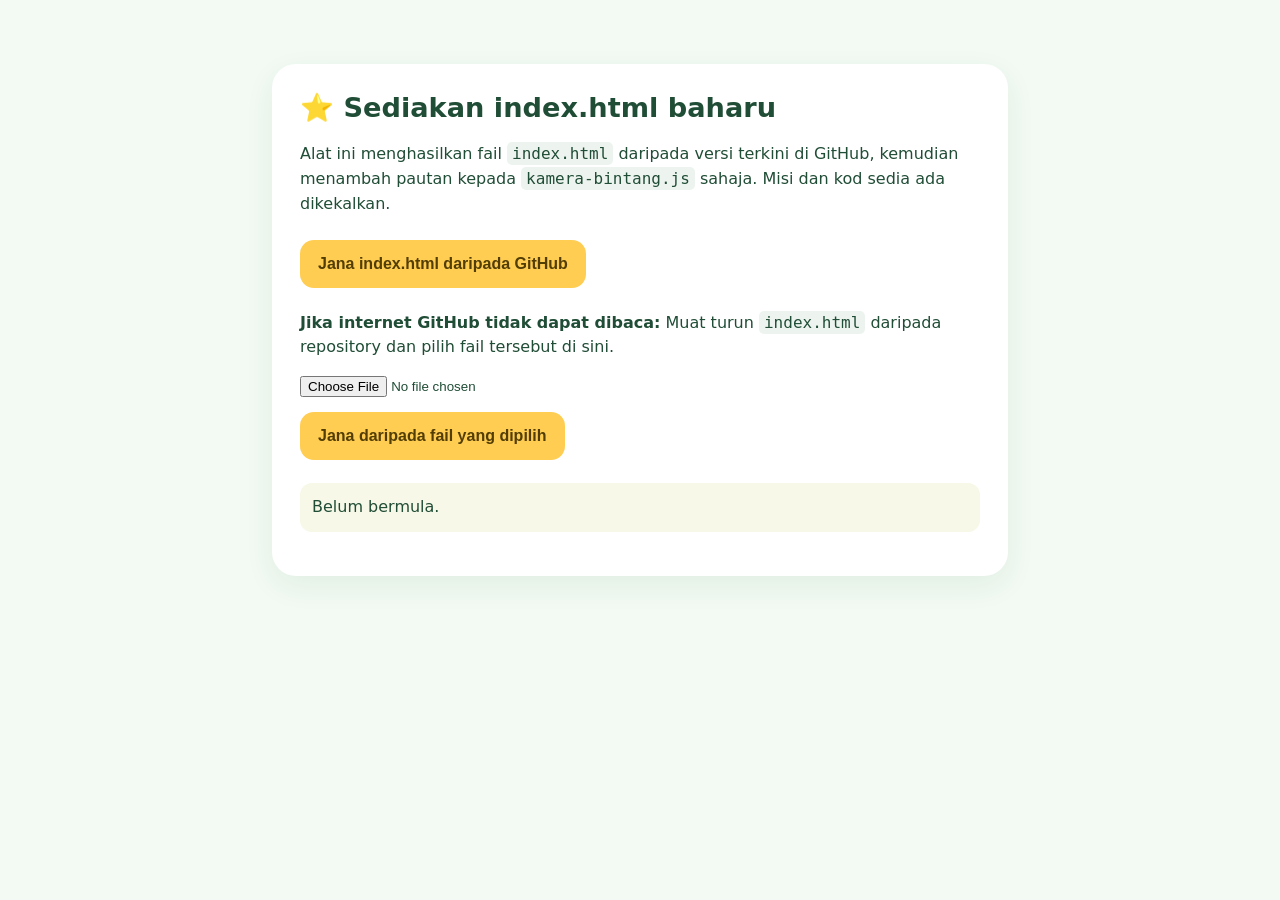
<file: JANA_INDEX_TERKINI.html>
<!doctype html><html lang="ms"><head><meta charset="utf-8"><meta name="viewport" content="width=device-width,initial-scale=1"><title>Jana Index Kamera Bintang</title><style>body{font:16px system-ui,sans-serif;background:#f2faf3;color:#204d36;margin:0;padding:24px}main{max-width:680px;margin:40px auto;background:#fff;padding:28px;border-radius:24px;box-shadow:0 10px 30px #0b572012}h1{margin-top:0;font-size:1.7rem}p{line-height:1.55}button{cursor:pointer;background:#ffcd52;color:#523d04;border:0;border-radius:14px;padding:15px 18px;font-size:1rem;font-weight:800;margin:7px 5px 7px 0}input{display:block;margin:15px 0 8px;max-width:100%}#status{background:#f7f8e7;padding:12px;border-radius:12px;white-space:pre-line}code{background:#edf4ef;padding:2px 5px;border-radius:5px}</style></head><body><main><h1>⭐ Sediakan index.html baharu</h1><p>Alat ini menghasilkan fail <code>index.html</code> daripada versi terkini di GitHub, kemudian menambah pautan kepada <code>kamera-bintang.js</code> sahaja. Misi dan kod sedia ada dikekalkan.</p><button id="auto">Jana index.html daripada GitHub</button><p><strong>Jika internet GitHub tidak dapat dibaca:</strong> Muat turun <code>index.html</code> daripada repository dan pilih fail tersebut di sini.</p><input id="file" type="file" accept=".html,text/html"><button id="manual">Jana daripada fail yang dipilih</button><p id="status" role="status">Belum bermula.</p></main><script>
const status=document.getElementById('status'),link='<script defer src="kamera-bintang.js"><\/script>';
function saveIndex(text){
 if(!/<\/body>/i.test(text)||!text.includes('id="bCam"')||!text.includes('id="cv"')){throw Error('Ini bukan index.html versi permainan yang sesuai.');}
 if(!text.includes('kamera-bintang.js'))text=text.replace(/<\/body>/i,link+'\n</body>');
 const url=URL.createObjectURL(new Blob([text],{type:'text/html;charset=utf-8'}));
 const a=document.createElement('a');a.href=url;a.download='index.html';document.body.appendChild(a);a.click();a.remove();setTimeout(()=>URL.revokeObjectURL(url),3000);
 status.textContent='Berjaya! Fail index.html baharu sudah dimuat turun. Upload index.html itu bersama kamera-bintang.js ke root GitHub.';
}
document.getElementById('auto').onclick=async()=>{try{status.textContent='Sedang membaca index.html terkini daripada GitHub…';const r=await fetch('https://raw.githubusercontent.com/ysminmelssa-blip/MISI.BAKUL.NOMBOR/main/index.html?rev='+Date.now(),{cache:'no-store'});if(!r.ok)throw Error('GitHub membalas '+r.status);saveIndex(await r.text());}catch(e){status.textContent='Tidak dapat membaca secara automatik: '+e.message+'\nSila gunakan pilihan fail di bawah.'}};
document.getElementById('manual').onclick=async()=>{try{const f=document.getElementById('file').files[0];if(!f)throw Error('Pilih fail index.html dahulu.');saveIndex(await f.text())}catch(e){status.textContent=e.message}};
</script></body></html>
</file>
